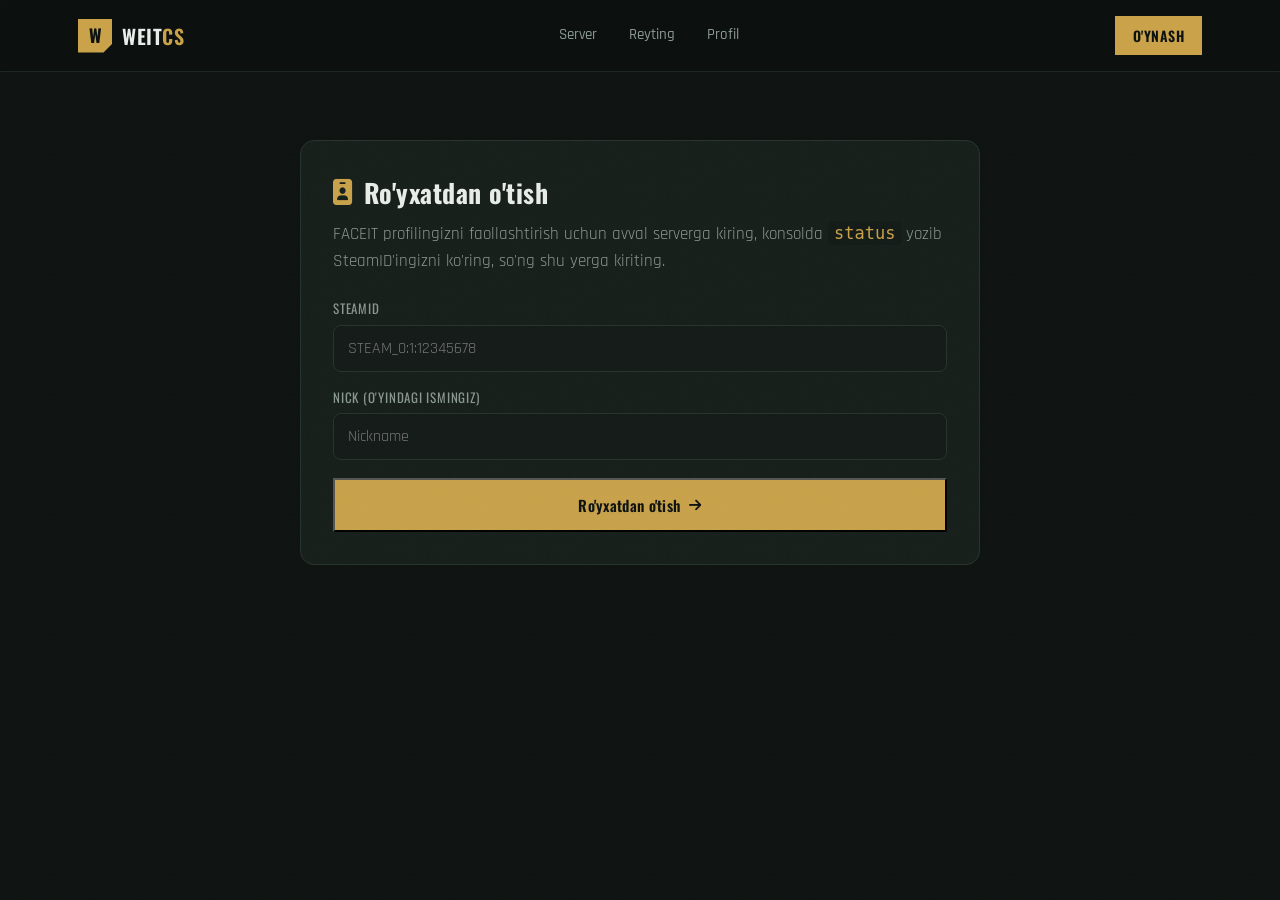
<file: static/register.html>
<!doctype html>
<html lang="uz">
  <head>
    <meta charset="UTF-8" />
    <meta name="viewport" content="width=device-width, initial-scale=1.0" />
    <title>Ro'yxatdan o'tish — WEIT CS</title>
    <link rel="preconnect" href="https://fonts.googleapis.com" />
    <link rel="preconnect" href="https://fonts.gstatic.com" crossorigin />
    <link
      href="https://fonts.googleapis.com/css2?family=Oswald:wght@400;500;600;700&family=Rajdhani:wght@400;500;600;700&display=swap"
      rel="stylesheet"
    />
    <link
      rel="stylesheet"
      href="https://cdnjs.cloudflare.com/ajax/libs/font-awesome/6.5.2/css/all.min.css"
      integrity="sha512-SnH5WK+bZxgPHs44uWIX+LLJAJ9/2PkPKZ5QiAj6Ta86w+fsb2TkcmfRyVX3pBnMFcV7oQPJkl9QevSCWr3W6A=="
      crossorigin="anonymous"
      referrerpolicy="no-referrer"
    />
    <link rel="stylesheet" href="style.css" />
    <link rel="stylesheet" href="faceit.css" />
  </head>
  <body>
    <div class="noise-overlay"></div>

    <header class="site-header">
      <div class="header-inner">
        <a href="/" class="brand">
          <span class="brand-mark">W</span>
          <span class="brand-name">WEIT<span class="brand-cs">CS</span></span>
        </a>
        <nav class="main-nav">
          <a href="/#server">Server</a>
          <a href="/leaderboard">Reyting</a>
          <a href="/faceit">Profil</a>
        </nav>
        <div class="header-right">
          <a class="nav-cta" href="steam://connect/84.54.82.234:27047">O'YNASH</a>
        </div>
      </div>
    </header>

    <main class="fc-page">
      <div class="fc-card fc-register-card">
        <h1 class="fc-title"><i class="fa-solid fa-id-badge"></i> Ro'yxatdan o'tish</h1>
        <p class="fc-sub">
          FACEIT profilingizni faollashtirish uchun avval serverga kiring,
          konsolda <code>status</code> yozib SteamID'ingizni ko'ring, so'ng shu
          yerga kiriting.
        </p>

        <div id="fc-step-form">
          <label class="fc-label" for="fc-steamid">SteamID</label>
          <input id="fc-steamid" class="fc-input" type="text" placeholder="STEAM_0:1:12345678" />

          <label class="fc-label" for="fc-nick">Nick (o'yindagi ismingiz)</label>
          <input id="fc-nick" class="fc-input" type="text" placeholder="Nickname" maxlength="32" />

          <div id="fc-error" class="fc-error" style="display:none"></div>

          <button id="fc-submit-btn" class="btn btn-primary fc-full-btn">
            <span>Ro'yxatdan o'tish</span>
            <i class="fa-solid fa-arrow-right"></i>
          </button>
        </div>

        <div id="fc-step-done" style="display:none">
          <div class="fc-wait-icon fc-success"><i class="fa-solid fa-circle-check"></i></div>
          <p class="fc-wait-text">
            Ro'yxat qabul qilindi! Endi serverga kiring — plagin sizni avtomatik
            taniydi va statistikangizni shu zahoti hisoblay boshlaydi. Alohida
            tasdiqlash shart emas.
          </p>
          <a href="steam://connect/84.54.82.234:27047" class="btn btn-primary fc-full-btn">
            <span>Serverga kirish</span>
            <i class="fa-solid fa-plug"></i>
          </a>
          <a id="fc-profile-link" href="#" class="btn btn-outline fc-full-btn">
            <span>Profilni ko'rish</span>
            <i class="fa-solid fa-user"></i>
          </a>
        </div>
      </div>
    </main>

    <script src="register.js"></script>
  </body>
</html>
</file>
<file: static/style.css>
:root {
  --bg: #0d1210;
  --bg-raised: #131a17;
  --bg-card: #161e1a;
  --line: #26332d;
  --line-soft: #1c2622;
  --text: #e8ede9;
  --text-dim: #8a9891;
  --text-faint: #566058;
  --accent: #c9a24a;
  --accent-soft: #8f7530;
  --live: #5fbf6e;
  --danger: #c2564a;
  --font-display: "Oswald", sans-serif;
  --font-body: "Rajdhani", sans-serif;
}

* {
  box-sizing: border-box;
  margin: 0;
  padding: 0;
}
html {
  scroll-behavior: smooth;
  overflow-x: hidden;
}
body {
  background: var(--bg);
  color: var(--text);
  font-family: var(--font-body);
  font-size: 17px;
  line-height: 1.5;
  overflow-x: hidden;
  max-width: 100vw;
}

.noise-overlay {
  position: fixed;
  inset: 0;
  pointer-events: none;
  z-index: 1;
  opacity: 0.035;
  background-image: url("data:image/svg+xml,%3Csvg xmlns='http://www.w3.org/2000/svg' width='120' height='120'%3E%3Cfilter id='n'%3E%3CfeTurbulence type='fractalNoise' baseFrequency='0.9' numOctaves='2' stitchTiles='stitch'/%3E%3C/filter%3E%3Crect width='100%25' height='100%25' filter='url(%23n)'/%3E%3C/svg%3E");
}

a {
  color: inherit;
  text-decoration: none;
}

/* ---------- HEADER (STIKY/FIXED VARIANTI) ---------- */
.site-header {
  /* position: relative; o'rniga ekranga qotirish uchun fixed yozdik */
  position: fixed; 
  top: 0;
  left: 0;
  width: 100%;
  
  /* Boshqa elementlardan tepada turishi uchun z-index qiymatini oshirdik */
  z-index: 9999; 
  
  background: rgba(13, 18, 16, 0.88);
  backdrop-filter: blur(10px);
  border-bottom: 1px solid var(--line-soft);
  
  /* Skrol bo'lganda effektlar silliq o'tishi uchun transition */
  transition: background-color 0.3s, border-color 0.3s, box-shadow 0.3s;
}

/* Sahifa pastga skrol qilinganda (JS ishlaganda) ishlaydigan qismi */
.site-header.scrolled {
  background: rgba(13, 18, 16, 0.95); /* Sal to'qroq fon (xohlasangiz) */
  border-bottom: 1px solid var(--line);
  box-shadow: 0 4px 16px rgba(0, 0, 0, 0.35);
}

.header-inner {
  position: relative;
  max-width: 1180px;
  margin: 0 auto;
  padding: 16px 28px;
  display: flex;
  align-items: center;
  justify-content: space-between;
  gap: 24px;
}
.brand {
  display: flex;
  align-items: center;
  gap: 10px;
}
.brand-mark {
  width: 34px;
  height: 34px;
  display: flex;
  align-items: center;
  justify-content: center;
  background: var(--accent);
  color: #0d1210;
  font-family: var(--font-display);
  font-weight: 700;
  font-size: 18px;
  clip-path: polygon(0 0, 100% 0, 100% 75%, 75% 100%, 0 100%);
}
.brand-name {
  font-family: var(--font-display);
  font-weight: 600;
  font-size: 20px;
  letter-spacing: 0.5px;
}
.brand-cs {
  color: var(--accent);
}
.main-nav {
  display: flex;
  gap: 32px;
}
.main-nav a {
  font-size: 15px;
  color: var(--text-dim);
  font-weight: 500;
  transition: color 0.15s;
}
.main-nav a:hover {
  color: var(--text);
}
.header-right {
  display: flex;
  align-items: center;
  gap: 14px;
}
.menu-toggle {
  display: none;
  background: transparent;
  border: 1px solid var(--line);
  color: var(--text);
  width: 38px;
  height: 38px;
  align-items: center;
  justify-content: center;
  font-size: 16px;
  cursor: pointer;
}
.nav-cta {
  background: var(--accent);
  color: #0d1210;
  font-family: var(--font-display);
  font-weight: 600;
  font-size: 14px;
  letter-spacing: 0.5px;
  padding: 9px 18px;
  transition: background 0.15s;
}
.nav-cta:hover {
  background: #ddb85f;
}

/* ---------- HERO ---------- */
.hero {
  position: relative;
  padding: 100px 28px 90px;
  border-bottom: 1px solid var(--line-soft);
  overflow: hidden;
}
.hero-grid {
  position: absolute;
  inset: 0;
  background-image:
    linear-gradient(var(--line-soft) 1px, transparent 1px),
    linear-gradient(90deg, var(--line-soft) 1px, transparent 1px);
  background-size: 64px 64px;
  mask-image: radial-gradient(
    ellipse 60% 50% at 50% 30%,
    black 10%,
    transparent 75%
  );
  opacity: 0.6;
}
.hero-inner {
  position: relative;
  max-width: 760px;
  margin: 0 auto;
  text-align: center;
}
.hero-status {
  display: inline-flex;
  align-items: center;
  gap: 8px;
  background: var(--bg-raised);
  border: 1px solid var(--line);
  padding: 7px 14px;
  font-size: 13.5px;
  color: var(--text-dim);
  margin-bottom: 28px;
  font-weight: 500;
}
.dot {
  width: 7px;
  height: 7px;
  border-radius: 50%;
  background: var(--text-faint);
}
.dot-loading {
  animation: pulse 1.2s infinite ease-in-out;
}
.dot-online {
  background: var(--live);
}
.dot-offline {
  background: var(--danger);
}
@keyframes pulse {
  0%,
  100% {
    opacity: 0.3;
  }
  50% {
    opacity: 1;
  }
}

.hero-title {
  font-family: var(--font-display);
  font-weight: 700;
  font-size: clamp(38px, 6vw, 64px);
  line-height: 1.05;
  letter-spacing: -0.5px;
  margin-bottom: 22px;
}
.hero-sub {
  color: var(--text-dim);
  font-size: 18px;
  max-width: 560px;
  margin: 0 auto 36px;
}
.hero-actions {
  display: flex;
  gap: 14px;
  justify-content: center;
  margin-bottom: 40px;
  flex-wrap: wrap;
}
.btn {
  display: inline-flex;
  align-items: center;
  gap: 9px;
  font-family: var(--font-display);
  font-weight: 600;
  font-size: 15px;
  letter-spacing: 0.3px;
  padding: 14px 26px;
  transition:
    transform 0.15s,
    background 0.15s,
    border-color 0.15s;
}
.btn i {
  font-size: 14px;
}
.btn-primary {
  background: var(--accent);
  color: #0d1210;
}
.btn-primary:hover {
  background: #ddb85f;
  transform: translateY(-1px);
}
.btn-ghost {
  border: 1px solid var(--line);
  color: var(--text);
}
.btn-ghost:hover {
  border-color: var(--accent);
  color: var(--accent);
}

.hero-ip {
  display: inline-flex;
  align-items: center;
  gap: 10px;
  background: var(--bg-raised);
  border: 1px solid var(--line);
  padding: 10px 10px 10px 16px;
  font-size: 14px;
}
.ip-label {
  color: var(--text-faint);
  font-size: 11.5px;
  letter-spacing: 1px;
  font-weight: 600;
}
.hero-ip code {
  font-family: var(--font-display);
  color: var(--accent);
  font-size: 15px;
  letter-spacing: 0.3px;
}
.ip-copy {
  background: transparent;
  border: 1px solid var(--line);
  color: var(--text-dim);
  width: 30px;
  height: 30px;
  display: flex;
  align-items: center;
  justify-content: center;
  cursor: pointer;
  font-size: 13px;
  transition:
    border-color 0.15s,
    color 0.15s;
}
.ip-copy:hover {
  border-color: var(--accent);
  color: var(--accent);
}

/* ---------- SECTIONS shared ---------- */
.section-inner {
  max-width: 1000px;
  margin: 0 auto;
  padding: 80px 28px;
}
.section-head {
  margin-bottom: 40px;
}
.section-head h2 {
  font-family: var(--font-display);
  font-weight: 600;
  font-size: 32px;
  margin-bottom: 8px;
}
.section-head p {
  color: var(--text-dim);
  font-size: 16px;
}

/* ---------- SERVER CARD ---------- */
.server-section {
  border-bottom: 1px solid var(--line-soft);
}
.server-card {
  background: var(--bg-card);
  border: 1px solid var(--line);
  padding: 32px;
}
.server-card-top {
  display: flex;
  justify-content: space-between;
  align-items: flex-start;
  flex-wrap: wrap;
  gap: 16px;
  margin-bottom: 24px;
}
.live-badge {
  display: inline-flex;
  align-items: center;
  gap: 7px;
  font-size: 12px;
  font-weight: 700;
  letter-spacing: 0.5px;
  color: var(--live);
  margin-bottom: 8px;
}
.live-badge.offline {
  color: var(--danger);
}
.live-badge i {
  font-size: 12px;
  animation: pulse 1.4s infinite ease-in-out;
}
.live-badge.offline i {
  animation: none;
}
.live-dot {
  width: 7px;
  height: 7px;
  border-radius: 50%;
  background: var(--live);
  animation: pulse 1.4s infinite ease-in-out;
}
.live-badge.offline .live-dot {
  background: var(--danger);
  animation: none;
}
.server-name-block h3 {
  font-family: var(--font-display);
  font-size: 22px;
  font-weight: 600;
}
.server-slots {
  text-align: right;
}
.slots-count {
  font-family: var(--font-display);
  font-size: 28px;
  font-weight: 700;
  color: var(--accent);
}
.slots-label {
  display: block;
  font-size: 12.5px;
  color: var(--text-faint);
}

.server-meta {
  display: grid;
  grid-template-columns: repeat(3, 1fr);
  gap: 20px;
  margin-bottom: 24px;
  padding-top: 20px;
  border-top: 1px solid var(--line-soft);
}
.meta-item {
  display: flex;
  flex-direction: column;
  gap: 4px;
}
.meta-label {
  font-size: 12px;
  color: var(--text-faint);
  letter-spacing: 0.3px;
  display: flex;
  align-items: center;
  gap: 6px;
}
.meta-label i {
  font-size: 11px;
}
.meta-value {
  font-size: 16px;
  font-weight: 600;
}

.slots-bar {
  height: 6px;
  background: var(--bg-raised);
  border: 1px solid var(--line);
  overflow: hidden;
}
.slots-bar-fill {
  height: 100%;
  background: linear-gradient(90deg, var(--accent-soft), var(--accent));
  transition: width 0.6s ease;
}

/* ---------- PLAYERS TABLE ---------- */
.players-section {
  border-bottom: 1px solid var(--line-soft);
}
.players-table-wrap {
  background: var(--bg-card);
  border: 1px solid var(--line);
  overflow: hidden;
}
.players-table {
  width: 100%;
  border-collapse: collapse;
}
.players-table thead th {
  text-align: left;
  font-size: 12px;
  letter-spacing: 0.5px;
  color: var(--text-faint);
  font-weight: 600;
  padding: 14px 20px;
  border-bottom: 1px solid var(--line-soft);
}
.players-table tbody td {
  padding: 13px 20px;
  font-size: 15.5px;
  border-bottom: 1px solid var(--line-soft);
}
.players-table tbody tr:last-child td {
  border-bottom: none;
}
.players-table tbody tr:hover {
  background: var(--bg-raised);
}
.players-empty-row td {
  color: var(--text-faint);
  text-align: center;
  padding: 32px;
}
.player-rank {
  color: var(--text-faint);
  font-family: var(--font-display);
  font-weight: 600;
}
.player-name {
  font-weight: 600;
}
.player-score {
  color: var(--accent);
  font-weight: 700;
  font-family: var(--font-display);
}
.player-time {
  color: var(--text-dim);
}

/* ---------- VIP ---------- */
.vip-section {
  border-bottom: 1px solid var(--line-soft);
}
.vip-grid {
  display: grid;
  grid-template-columns: repeat(3, 1fr);
  gap: 16px;
  margin-bottom: 36px;
}
.vip-card {
  background: var(--bg-card);
  border: 1px solid var(--line);
  padding: 24px;
  transition:
    border-color 0.15s,
    transform 0.15s;
}
.vip-card:hover {
  border-color: var(--accent-soft);
  transform: translateY(-2px);
}
.vip-card.featured {
  border-color: var(--accent);
  position: relative;
}
.vip-tier {
  display: inline-flex;
  align-items: center;
  gap: 6px;
  font-family: var(--font-display);
  font-size: 11.5px;
  font-weight: 700;
  letter-spacing: 1px;
  color: var(--accent);
  border: 1px solid var(--accent-soft);
  padding: 3px 9px;
  margin-bottom: 14px;
}
.vip-tier i {
  font-size: 11px;
}
.vip-card h4 {
  font-family: var(--font-display);
  font-size: 19px;
  font-weight: 600;
  margin-bottom: 8px;
}
.vip-card p {
  color: var(--text-dim);
  font-size: 14.5px;
}
.vip-cta {
  text-align: center;
}

/* ---------- SOCIAL ---------- */
.social-grid {
  display: grid;
  grid-template-columns: repeat(2, 1fr);
  gap: 14px;
}
.social-card {
  display: flex;
  align-items: center;
  gap: 16px;
  background: var(--bg-card);
  border: 1px solid var(--line);
  padding: 20px;
  transition:
    border-color 0.15s,
    transform 0.15s;
}
.social-card:hover {
  border-color: var(--accent-soft);
  transform: translateY(-2px);
}
.social-icon {
  width: 42px;
  height: 42px;
  flex-shrink: 0;
  border-radius: 50%;
  background: var(--bg-raised);
  border: 1px solid var(--line);
  display: flex;
  align-items: center;
  justify-content: center;
  position: relative;
  font-size: 18px;
  color: var(--accent);
}
.social-text {
  display: flex;
  flex-direction: column;
  gap: 2px;
}
.social-title {
  font-weight: 600;
  font-size: 15.5px;
}
.social-sub {
  color: var(--text-dim);
  font-size: 13.5px;
}

/* ---------- FOOTER ---------- */
.site-footer {
  border-top: 1px solid var(--line-soft);
  padding: 28px;
}
.footer-inner {
  max-width: 1180px;
  margin: 0 auto;
  display: flex;
  justify-content: space-between;
  color: var(--text-faint);
  font-size: 13.5px;
}

/* ---------- TOASTS ---------- */
.toast-container {
  position: fixed;
  bottom: 24px;
  right: 24px;
  z-index: 200;
  display: flex;
  flex-direction: column;
  gap: 10px;
  align-items: flex-end;
}
.toast {
  background: var(--bg-raised);
  border: 1px solid var(--line);
  border-left: 3px solid var(--accent);
  color: var(--text);
  padding: 13px 18px;
  font-size: 14.5px;
  font-weight: 500;
  min-width: 220px;
  max-width: 320px;
  transform: translateX(120%);
  opacity: 0;
  animation: toast-in 0.35s cubic-bezier(0.2, 0.9, 0.3, 1) forwards;
  box-shadow: 0 8px 24px rgba(0, 0, 0, 0.35);
}
.toast.toast-out {
  animation: toast-out 0.3s ease forwards;
}
.toast.error {
  border-left-color: var(--danger);
}
@keyframes toast-in {
  to {
    transform: translateX(0);
    opacity: 1;
  }
}
@keyframes toast-out {
  to {
    transform: translateX(120%);
    opacity: 0;
  }
}

/* ---------- RESPONSIVE ---------- */
@media (max-width: 820px) {
  .main-nav {
    position: absolute;
    top: 100%;
    left: 0;
    right: 0;
    flex-direction: column;
    gap: 0;
    background: var(--bg-raised);
    border-bottom: 1px solid var(--line-soft);
    max-height: 0;
    overflow: hidden;
    transition: max-height 0.25s ease;
  }
  .main-nav.open {
    max-height: 260px;
  }
  .main-nav a {
    padding: 14px 28px;
    border-bottom: 1px solid var(--line-soft);
  }
  .menu-toggle {
    display: flex;
  }
  .server-meta {
    grid-template-columns: 1fr;
  }
  .vip-grid {
    grid-template-columns: repeat(2, 1fr);
  }
  .social-grid {
    grid-template-columns: 1fr;
  }
}
@media (max-width: 520px) {
  .vip-grid {
    grid-template-columns: 1fr;
  }
  .header-inner {
    padding: 14px 18px;
  }
  .section-inner {
    padding: 56px 18px;
  }
  .hero {
    padding: 70px 18px 60px;
  }
  .server-card-top {
    flex-direction: column;
  }
  .server-slots {
    text-align: left;
  }
}

@media (prefers-reduced-motion: reduce) {
  * {
    animation-duration: 0.01ms !important;
    animation-iteration-count: 1 !important;
    transition-duration: 0.01ms !important;
  }
}
</file>
<file: static/faceit.css>
.fc-page {
  max-width: 720px;
  margin: 0 auto;
  padding: 140px 20px 80px;
  min-height: 100vh;
}

.fc-card {
  background: var(--bg-card);
  border: 1px solid var(--line);
  border-radius: 14px;
  padding: 32px;
}

.fc-title {
  font-family: var(--font-display);
  font-size: 26px;
  letter-spacing: 0.02em;
  margin-bottom: 8px;
  display: flex;
  align-items: center;
  gap: 10px;
  color: var(--text);
}
.fc-title i { color: var(--accent); }

.fc-sub {
  color: var(--text-dim);
  margin-bottom: 24px;
  line-height: 1.6;
}
.fc-sub code {
  background: var(--bg-raised);
  padding: 2px 6px;
  border-radius: 4px;
  color: var(--accent);
}

.fc-label {
  display: block;
  font-family: var(--font-display);
  font-size: 13px;
  text-transform: uppercase;
  letter-spacing: 0.06em;
  color: var(--text-dim);
  margin: 16px 0 6px;
}

.fc-input {
  width: 100%;
  background: var(--bg-raised);
  border: 1px solid var(--line);
  border-radius: 8px;
  padding: 12px 14px;
  color: var(--text);
  font-family: var(--font-body);
  font-size: 16px;
  outline: none;
  transition: border-color 0.2s;
}
.fc-input:focus { border-color: var(--accent-soft); }

.fc-error {
  margin-top: 14px;
  color: var(--danger);
  font-size: 14px;
  background: rgba(194, 86, 74, 0.1);
  border: 1px solid rgba(194, 86, 74, 0.3);
  padding: 10px 12px;
  border-radius: 8px;
}

.fc-full-btn {
  width: 100%;
  justify-content: center;
  margin-top: 18px;
}

.btn-outline {
  background: transparent;
  border: 1px solid var(--line);
  color: var(--text);
}
.btn-outline:hover { border-color: var(--accent-soft); }

.fc-wait-icon {
  font-size: 40px;
  color: var(--accent);
  text-align: center;
  margin-bottom: 10px;
}
.fc-wait-icon.fc-success { color: var(--live); }

.fc-wait-text {
  color: var(--text-dim);
  text-align: center;
  line-height: 1.6;
}

.fc-wait-status {
  margin-top: 14px;
  text-align: center;
  font-size: 14px;
  color: var(--text-faint);
  min-height: 20px;
}

/* ---- Profile card ---- */
.fc-profile-head {
  display: flex;
  align-items: center;
  gap: 18px;
  margin-bottom: 28px;
}

.fc-level-badge {
  width: 64px;
  height: 64px;
  border-radius: 12px;
  background: linear-gradient(160deg, var(--accent), var(--accent-soft));
  color: #12160f;
  font-family: var(--font-display);
  font-size: 26px;
  font-weight: 700;
  display: flex;
  align-items: center;
  justify-content: center;
  flex-shrink: 0;
}

.fc-profile-nick {
  font-family: var(--font-display);
  font-size: 22px;
  color: var(--text);
}
.fc-profile-rank {
  color: var(--text-dim);
  font-size: 14px;
  margin-top: 2px;
}

.fc-streak-row {
  margin-bottom: 26px;
}
.fc-streak-label {
  display: flex;
  justify-content: space-between;
  font-size: 13px;
  color: var(--text-dim);
  margin-bottom: 8px;
}
.fc-streak-bar {
  height: 10px;
  border-radius: 6px;
  background: var(--bg-raised);
  border: 1px solid var(--line);
  overflow: hidden;
}
.fc-streak-fill {
  height: 100%;
  background: linear-gradient(90deg, var(--accent-soft), var(--accent));
  transition: width 0.4s ease;
}

.fc-stats-grid {
  display: grid;
  grid-template-columns: repeat(2, 1fr);
  gap: 12px;
}
.fc-stat-box {
  background: var(--bg-raised);
  border: 1px solid var(--line-soft);
  border-radius: 10px;
  padding: 14px 16px;
}
.fc-stat-value {
  font-family: var(--font-display);
  font-size: 22px;
  color: var(--text);
}
.fc-stat-label {
  font-size: 12px;
  color: var(--text-faint);
  text-transform: uppercase;
  letter-spacing: 0.05em;
  margin-top: 2px;
}

.fc-loading, .fc-notfound {
  text-align: center;
  color: var(--text-dim);
  padding: 30px 0;
}

/* ---- Leaderboard ---- */
.fc-lb-row {
  display: grid;
  grid-template-columns: 40px 1fr auto auto;
  align-items: center;
  gap: 12px;
  padding: 12px 10px;
  border-bottom: 1px solid var(--line-soft);
}
.fc-lb-row:last-child { border-bottom: none; }
.fc-lb-rank {
  font-family: var(--font-display);
  color: var(--text-faint);
  font-size: 15px;
}
.fc-lb-rank.top3 { color: var(--accent); }
.fc-lb-nick { color: var(--text); font-weight: 600; }
.fc-lb-level {
  font-family: var(--font-display);
  background: var(--bg-raised);
  border: 1px solid var(--line);
  border-radius: 6px;
  padding: 3px 9px;
  font-size: 13px;
  color: var(--accent);
}
.fc-lb-exp { color: var(--text-dim); font-size: 13px; }
</file>
